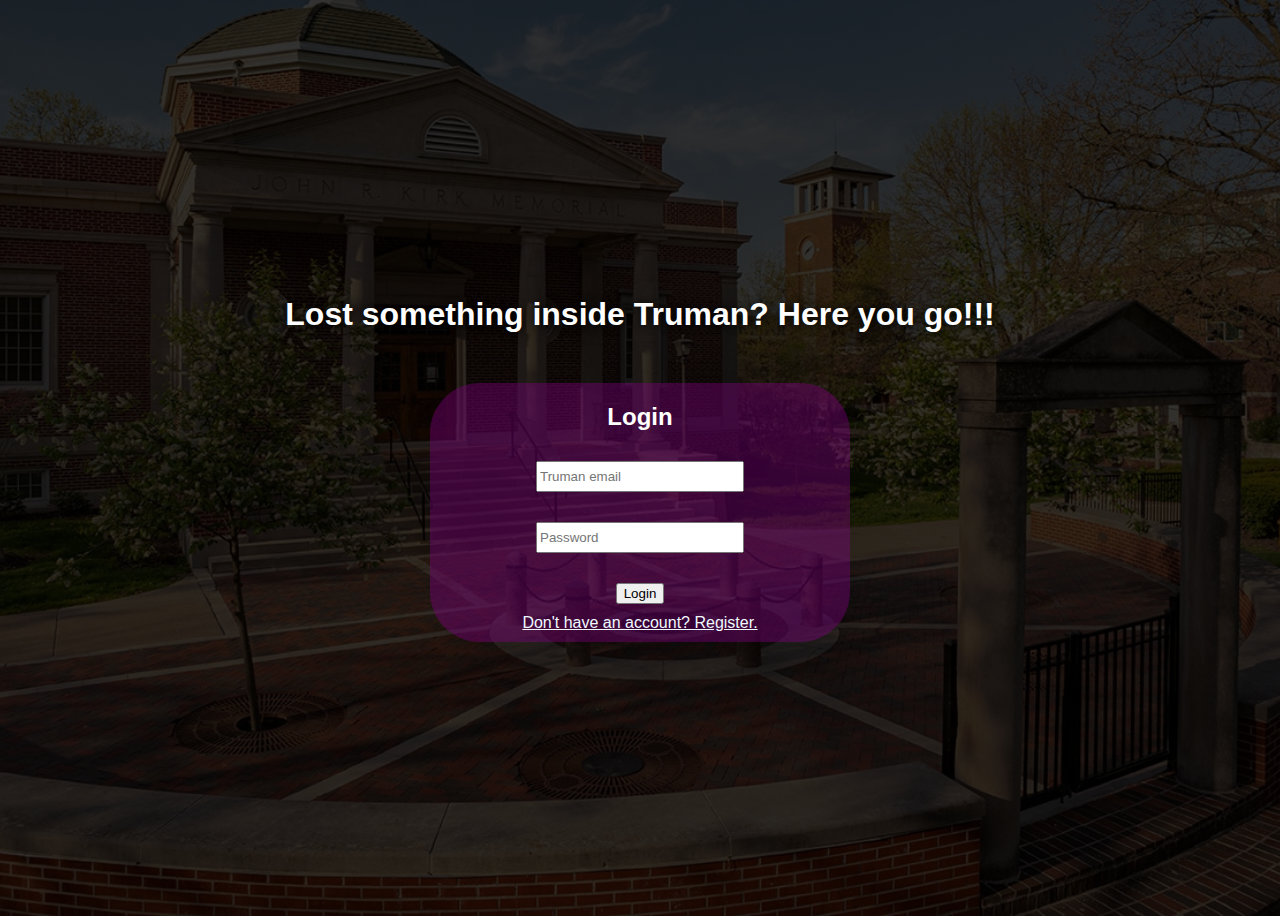
<file: index.html>
<!DOCTYPE html>
<html lang="en">
<head>
<link rel="stylesheet" href="style.css">
<link href='https://cdn.boxicons.com/fonts/basic/boxicons.min.css' rel='stylesheet'>

    <meta charset="UTF-8">
    <meta name="viewport" content="width=device-width, initial-scale=1.0">
    <title>TruFind</title>
</head>
<body>

    <h1 class="Lost">Lost something inside Truman? Here you go!!!</h1>

    <div class="wrapper">
        <form action="">
            <h2>Login</h2>
            <div class="input-box">
                <input type="text" id="loginEmail" placeholder="Truman email">
                <i class='bxr  bxs-user bx-flip-horizontal'  ></i> 
            </div>
            <div class="input-box">
                <input type="password" id="loginPassword" placeholder="Password">
                <i class='bxr  bxs-lock bx-flip-horizontal'  ></i> 
            </div>
            <div class="button">
                <button type="button" onclick="login()">Login</button>
            </div>
            <div class="reg">
                <a href="RegForm.html">Don't have an account? Register.</a>
            </div>
        </form>
    </div>
    </body>
    <script src="script.js"></script>
</html>
</file>
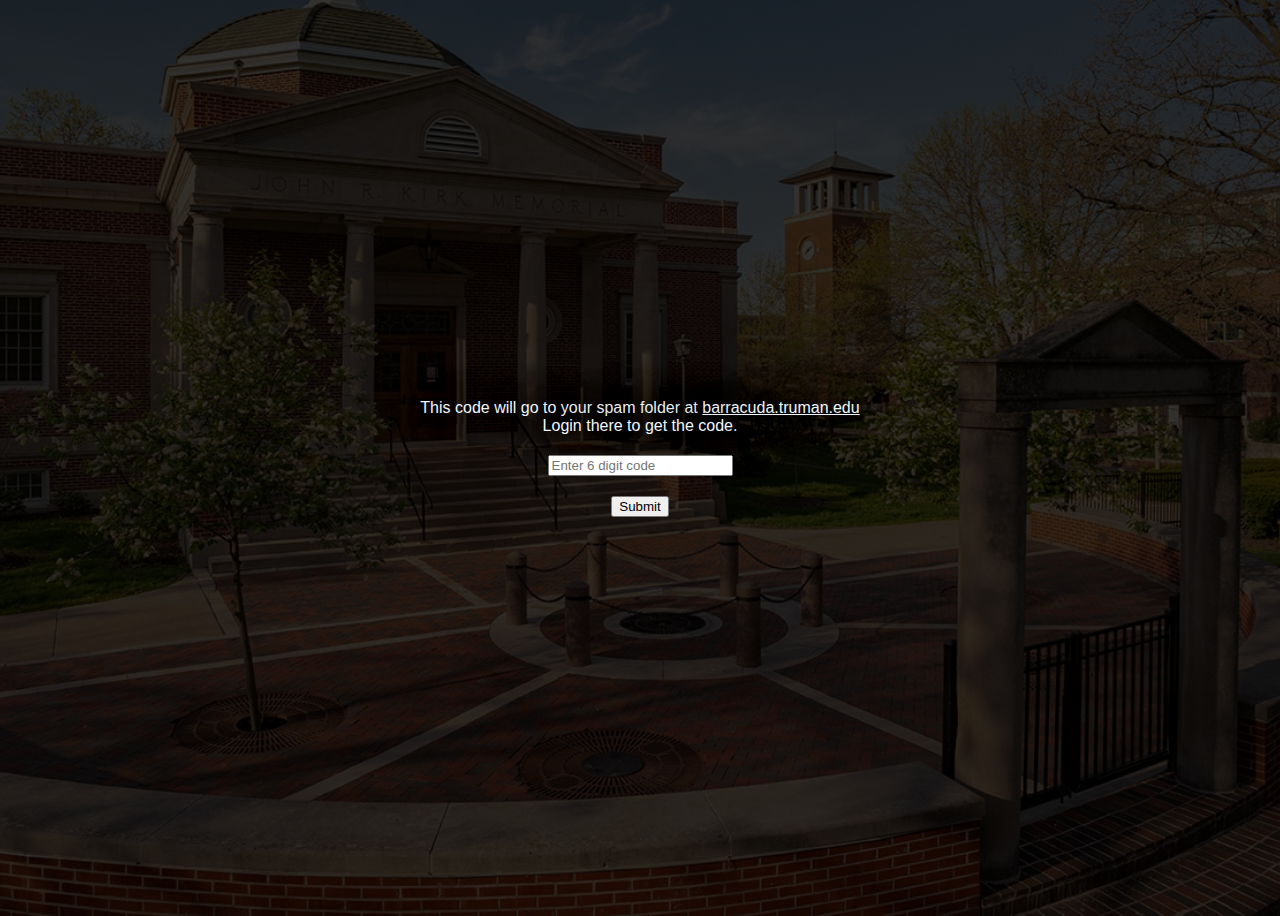
<file: code.html>
<!DOCTYPE html>
<html lang="en">
<head>
    <title>Code</title>
    <link rel="stylesheet" href="style.css">
</head>
<body>
    <div class="code">
        <p class="note">
  This code will go to your spam folder at 
  <a class="link" href="https://barracuda.truman.edu" target="_blank">barracuda.truman.edu</a>
</p>
<p class="note">Login there to get the code.</p>

    <input type="text" id="codeInput" placeholder="Enter 6 digit code">
        <button class="sub" onclick="verifyCode()">Submit</button>
   
    </div>

    <script src="script.js"></script>

</body>
</html>
</file>
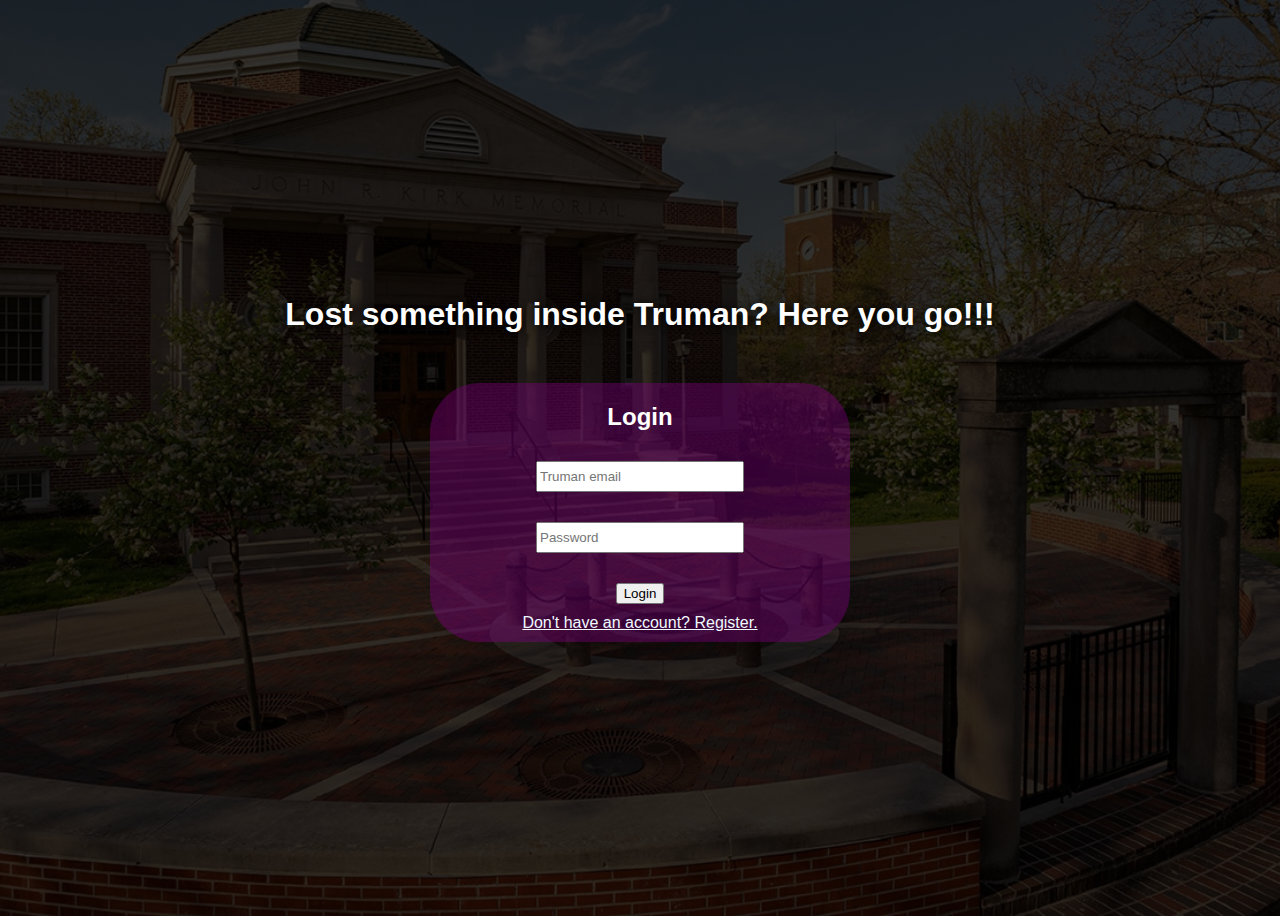
<file: Home.html>
<!DOCTYPE html>
<html lang="en">
<head>
    <link rel="stylesheet" href="home.css">
    <title>Home</title>
    <link href='https://cdn.boxicons.com/fonts/basic/boxicons.min.css' rel='stylesheet'>
</head>
<body>
    <div class="wrapper">
        <div class="box">
            <form id="postForm">
                <div class="post">
                    <input type="text" id="postText" placeholder="Lost or found something?" />
                </div>

                <label for="fileInput" class="upload-label">
                    <i class='bx bx-image-portrait'></i> Upload an image
                </label>
                <input type="file" id="fileInput" style="display: none;">
                <span id="fileName"></span>

                <button class="sub">Submit</button>
            </form>
        </div>

        <div id="postContainer">
            <!-- All posts will show here -->
        </div>
    </div>

    <script src="script.js"></script>
</body>

</html>
</file>
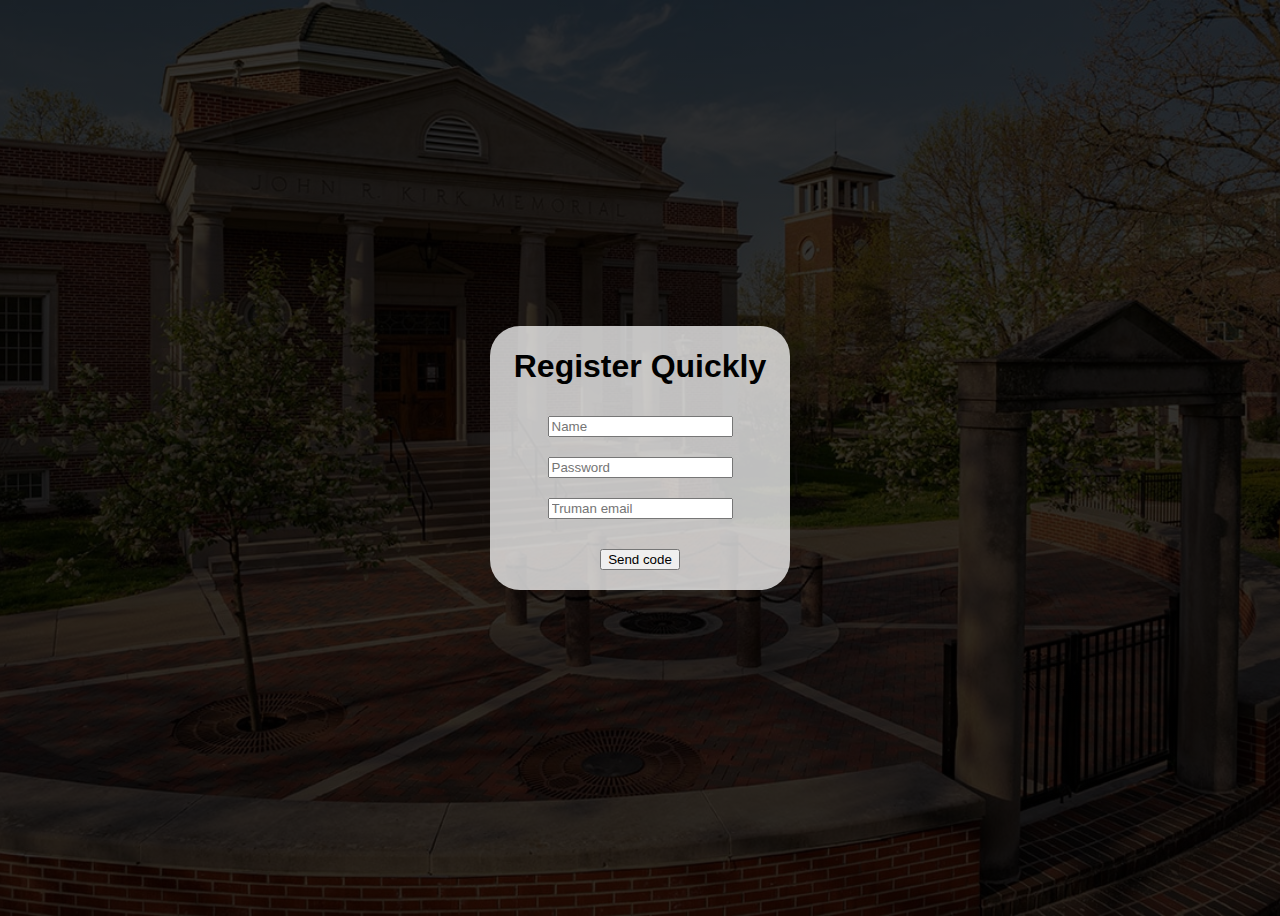
<file: RegForm.html>
<!DOCTYPE html>
<html lang="en">
<head>
    <title>Registration</title>
    <link rel="stylesheet" href="style.css" />
</head>
<body>
    <div class="form">
        <h1>Register Quickly</h1>

        <div class="box">
            <input type="text" id="name" placeholder="Name">
        </div>

        <div class="box">
            <input type="password" id="password" placeholder="Password">
        </div>

        <div class="box">
            <input type="text" id="email" placeholder="Truman email">
        </div>

        <button class="but" onclick="validForm()">Send code</button>

    </div>

    <script src="script.js"></script>

</body>
</html>
</file>
<file: style.css>
body{
    font-family: Arial;
    display: flex;
    justify-content: center;
    align-items: center;
    min-height: 100vh;
    background: linear-gradient(rgba(0, 0, 0, 0.8), rgba(0, 0, 0, 0.8)),
    url('Truman.jpg') no-repeat center center / cover;
    flex-direction: column;

}

.wrapper{
    width: 420px;
    background: #80008068;
    color: white;
    border-radius:50px;
}

.wrapper h2{
text-align: center;
}

.wrapper .input-box{
    margin: 30px auto;
    display: flex;
    justify-content: center;
}

.input-box input{
    width: 200px;
    height:25px;
}

.wrapper .RF{
    text-align: center;
    margin-bottom: 10px;
}

.wrapper .button{
    display: flex;
    justify-content: center;
    margin-bottom: 10px;
}

.wrapper .reg{
    display: flex;
    justify-content: center;
    margin-bottom: 10px;
    
}

.wrapper .reg a{
    color:aliceblue;
    
}

.Lost{
    color: white;
    text-align: center;
    margin-bottom: 50px;
    text-shadow: 1px 1px 10px black;

}

.form{
    background-color: rgba(255, 255, 255, 0.744);
    width: 300px;
    display: flex;
    flex-direction: column;
    justify-content: center;
    align-items: center;
    border-radius: 30px;
}

.form .box{
    margin: 10px;

}

.form .but{
    margin: 20px;
    width: 80px;
    
}

.code{
    display: flex;
    flex-direction: column;
    align-items: center;
    justify-content: center;
}

.code input{
    margin: 20px;

}

.code .note{
    color: aliceblue;
    text-shadow: 1px 1px 5cap black;
    margin: 0px;
}

.code .link{
    color: aliceblue;
    text-shadow: 1px 1px 5cap black;
}
</file>
<file: home.css>
body{
    background: linear-gradient(rgba(0,0,0,0.4),rgba(0,0,0,0.4)), url("home.jpg");
    font-family: Arial, Helvetica, sans-serif;
}

.box {
    width: 320px;
    background: #80008068;
    border-radius: 20px;
    padding: 20px;
    margin-bottom: 20px; /* Add spacing below post form */
    display: flex;
    flex-direction: column;
    justify-content: center;
    align-items: center;
    gap: 10px;
}


.upload-label{
    cursor: pointer;
    color: beige;
    text-shadow: 1px 1px 10px black;
}

.post input{
    width: 250px;
    height: 35px;
    border-radius: 10px;
    margin-top: 20px;
}

.sub{
    background: rgb(255, 219, 180);
    border-radius: 10px;
    width: 60px;
    height: 30px;
    cursor: pointer;
    display: flex;
    justify-content: center;
    align-items: center;
}

#fileName{
    color: aliceblue;
}

#postForm{
    display:flex;
    flex-direction: column;
    align-items: center;
    gap: 10px;
}

.wrapper {
    display: flex;
    flex-direction: column;
    align-items: center;
    padding-top: 20px;
}

#postContainer {
  margin-top: 20px;
  padding: 10px;
  border-radius: 8px;
  background-color: #f5f5f5;
  max-height: 700px;
  overflow-y: auto;
  word-wrap: break-word;
  overflow-wrap: break-word;
  max-width: 1000px;
}


#postContainer div {
    background: #f9f9f9;
    border-radius: 8px;
    margin-bottom: 15px;
    padding: 10px;
    box-shadow: 1px 1px 5px rgba(0,0,0,0.1);
    word-wrap: break-word;
    overflow-wrap: break-word;
    white-space: normal;
    max-width: 100%;
}

#postContainer img {
    max-width: 100%;
    border-radius: 5px;
    margin-top: 10px;
}

.sub {
    background-color: #4CAF50;
    color: white;
    font-weight: bold;
    border: none;
    padding: 8px 16px;
    cursor: pointer;
    border-radius: 5px;
}
</file>
